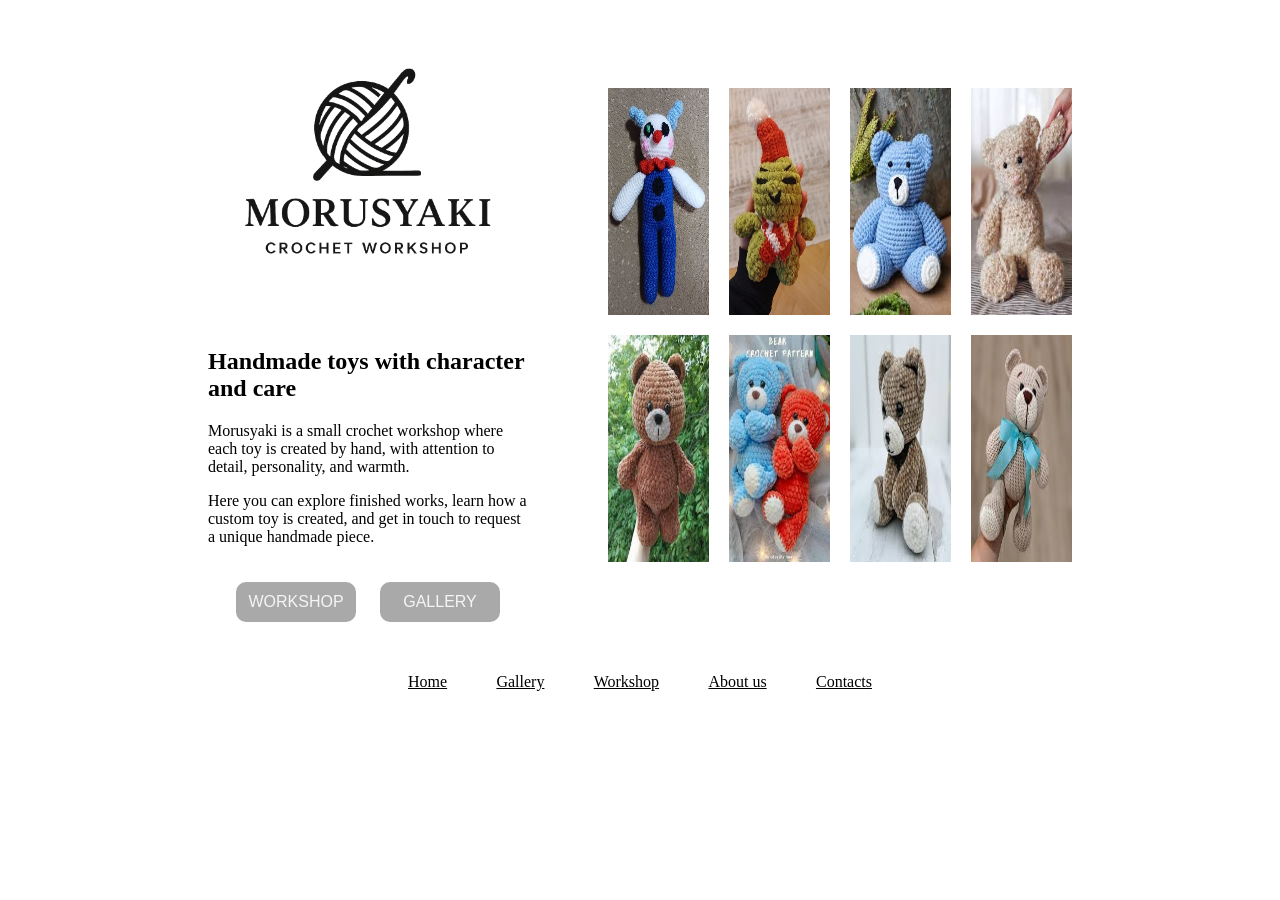
<file: pages/index.html>
<!DOCTYPE html>
<html lang="en">
  <head>
    <meta charset="UTF-8">
    <title>Morusyaki Crochet Workshop</title>
    <meta name="viewport" content="width=device-width, initial-scale=1.0">

    <!-- Global styles -->
    <link rel="stylesheet" href="styles/product-styles.css/header-downbar.css">
    <link rel="stylesheet" href="styles/main-page-styles.css/main-page.css">
  </head>

  <body> 
    <div class="main-page-grid">
      <div class="main-page-logo-section">
        <img class="main-page-logo" src="images/main_logo.png">
  
        <section class="intro">
          <h1>Handmade toys with character and care</h1>
  
          <p>
            Morusyaki is a small crochet workshop where each toy is created by hand,
            with attention to detail, personality, and warmth.
          </p>
  
          <p>
            Here you can explore finished works, learn how a custom toy is created,
            and get in touch to request a unique handmade piece.
          </p>
        </section>
  
        <div class="main-page-buttons-section">
          <div class="workshop-button-section">
            <button class="workshop-button js-workshop-button">
              WORKSHOP
            </button>
          </div>
          
          <div class="shop-button-section">
            <button class="shop-button js-shop-button">
              GALLERY
            </button>
          </div>
        </div>
      </div>
  
      <div class="main-page-catalogue-section js-shop-button">
        <div>
          <img class="catalogue-image" 
          src="images/clown.jpg">
        </div>
        <div>
          <img class="catalogue-image" 
          src="images/Snowman.jpg">
        </div>
        <div>
          <img class="catalogue-image" 
          src="images/teddy_bear_005.jpg">
        </div>
        <div>
          <img class="catalogue-image" 
          src="images/teddy_bear_006.jpg">
        </div>
        <div>
          <img class="catalogue-image" 
          src="images/teddy_bear_007.jpg">
        </div>
        <div>
          <img class="catalogue-image" 
          src="images/teddy_bear_008.jpg">
        </div>
        <div>
          <img class="catalogue-image" 
          src="images/teddy_bear_001.jpg">
        </div>
        <div>
          <img class="catalogue-image" 
          src="images/teddy_bear_002.jpg">
        </div>
      </div>
    </div>
    
    <div class="down-bar">
      <div class="js-home-icon">Home</div>
      <div class="js-shop-button">Gallery</div>
      <div class="js-workshop-button">Workshop</div>
      <div>About us</div>
      <div class="js-contacts-button">Contacts</div>
    </div>

    <script type="module" src="scripts/main-page.js"></script>
  </body>
</html>
</file>
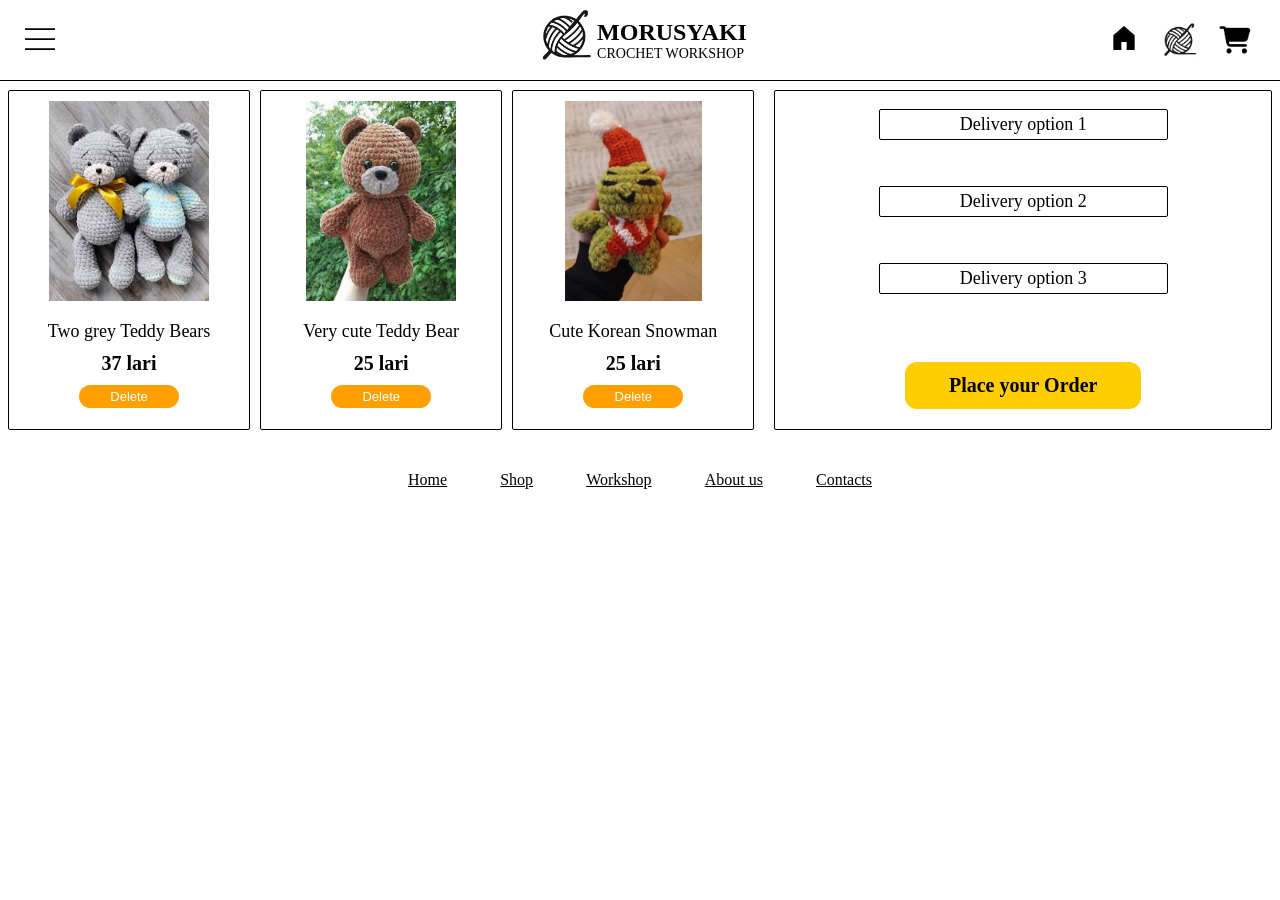
<file: pages/checkout-page.html>
<!DOCTYPE html>

<html>
  <head> 
    <title>Checkout page</title>

    <link rel="stylesheet" href="styles/product-styles.css/header-downbar.css">

    <link rel="stylesheet" href="styles/checkout-page-styles.css/checkout-page.css">

  </head>
  
  <body>    
    <div class="header">
      <div>
        <img class="hamburger-menu" 
        src="images/svg/hamburger-menu.svg">
      </div>
      
      <div class="header-logo-section js-home-icon">
        <div>
          <img class="crochet-logo-image" src="images/crochet-logo-transparent.png">
        </div>
        
        <div class="logo-name">
          <div class="morusyaki">
            MORUSYAKI
          </div>
          
          <div class="workshop ">
            CROCHET WORKSHOP
          </div>
        </div>
      </div>
      
      <div class="header-right-section">
        <div class="js-home-icon">
          <img class="home-icon" 
          src="images/svg/home.svg">
        </div>
        
        <div class="js-workshop-button">
          <img class="workshop-icon" 
          src="images/crochet-logo-transparent.png">
        </div>

        <div class="js-basket-button">
          <img class="basket-black" 
          src="images/basket_black.png">
        </div>
      </div>
    </div>
    
    <div class="checkout-page-grid js-checkout-page">
      <div class="selected-products-section     js-selected-products-section"></div>
  
      <div class="payment-section"> 
        <div class="payment-container">
          <div class="delivery-section">
            <div class="delivery-option-section">
              <p class="delivery-option">Delivery option 1</p>
              <p class="delivery-option">Delivery option 2</p>
              <p class="delivery-option">Delivery option 3</p>
            </div>
          </div>
          
          <div class="place-your-order-button-position">
            <div class="place-your-order-button">
              Place your Order
            </div>
          </div>
        </div>
      </div>
    </div>  

    <div class="down-bar">
      <div class="js-home-icon">Home</div>
      <div class="js-shop-button">Shop</div>
      <div class="js-workshop-button">Workshop</div>
      <div>About us</div>
      <div class="js-contacts-button">Contacts</div>
    </div>

    <script type="module" src="scripts/checkout-page.js"></script>
  </body>
</html>
</file>
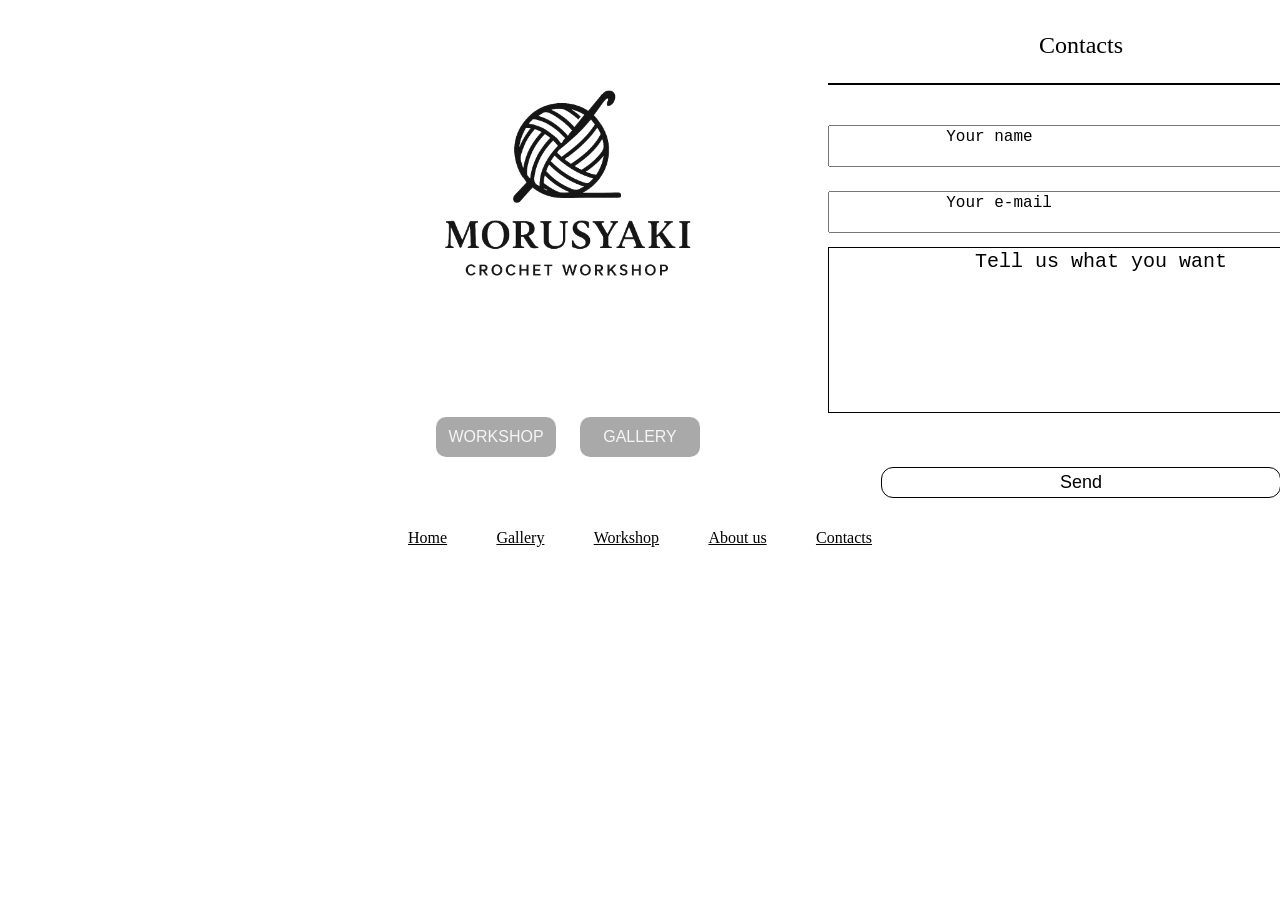
<file: pages/contacts-page.html>
<!DOCTYPE html>

<html>
  <head>
    <title>Contacts</title>

    <link rel="stylesheet" href="styles/contacts-css.css/contacts-total.css">

    <link rel="stylesheet" href="styles/product-styles.css/header-downbar.css">

    <link rel="stylesheet" href="styles/main-page-styles.css/main-page.css">
  </head>

  <body>
    <div class="main-page-grid">    
      <div class="main-page-logo-section">
        <div class="js-home-icon">
          <img class="main-page-logo" src="images/main_logo.png">
        </div>
  
        <div class="main-page-buttons-section">
          <div class="workshop-button-section">
            <button class="workshop-button js-workshop-button">
              WORKSHOP
            </button>
          </div>
          
          <div class="shop-button-section">
            <button class="shop-button js-shop-button">
              GALLERY
            </button>
          </div>
        </div>
      </div>

      <div class="contacts-main-grid">
        <div class="contacts-title-position">
          <p class="contacts-title">
            Contacts
          </p>
        </div>

        <form>
          <textarea class="your-name-textarea">
            Your name
          </textarea>
        </form>

        <form>
          <textarea class="your-name-textarea">
            Your e-mail
          </textarea>
        </form>

        <form>
          <textarea class="tell-us-textarea">
            Tell us what you want
          </textarea>
        </form>

        <div class="contacts-send-button-position">
          <button class="contacts-send-button">
            Send
          </button>
        </div>
      </div>
    </div>

    <div class="down-bar">
      <div class="js-home-icon">Home</div>
      <div class="js-shop-button">Gallery</div>
      <div class="js-workshop-button">Workshop</div>
      <div>About us</div>
      <div class="js-contacts-button">Contacts</div>
    </div>
  
    <script type="module" src="scripts/contacts-page.js"></script>

  </body>
</html>
</file>
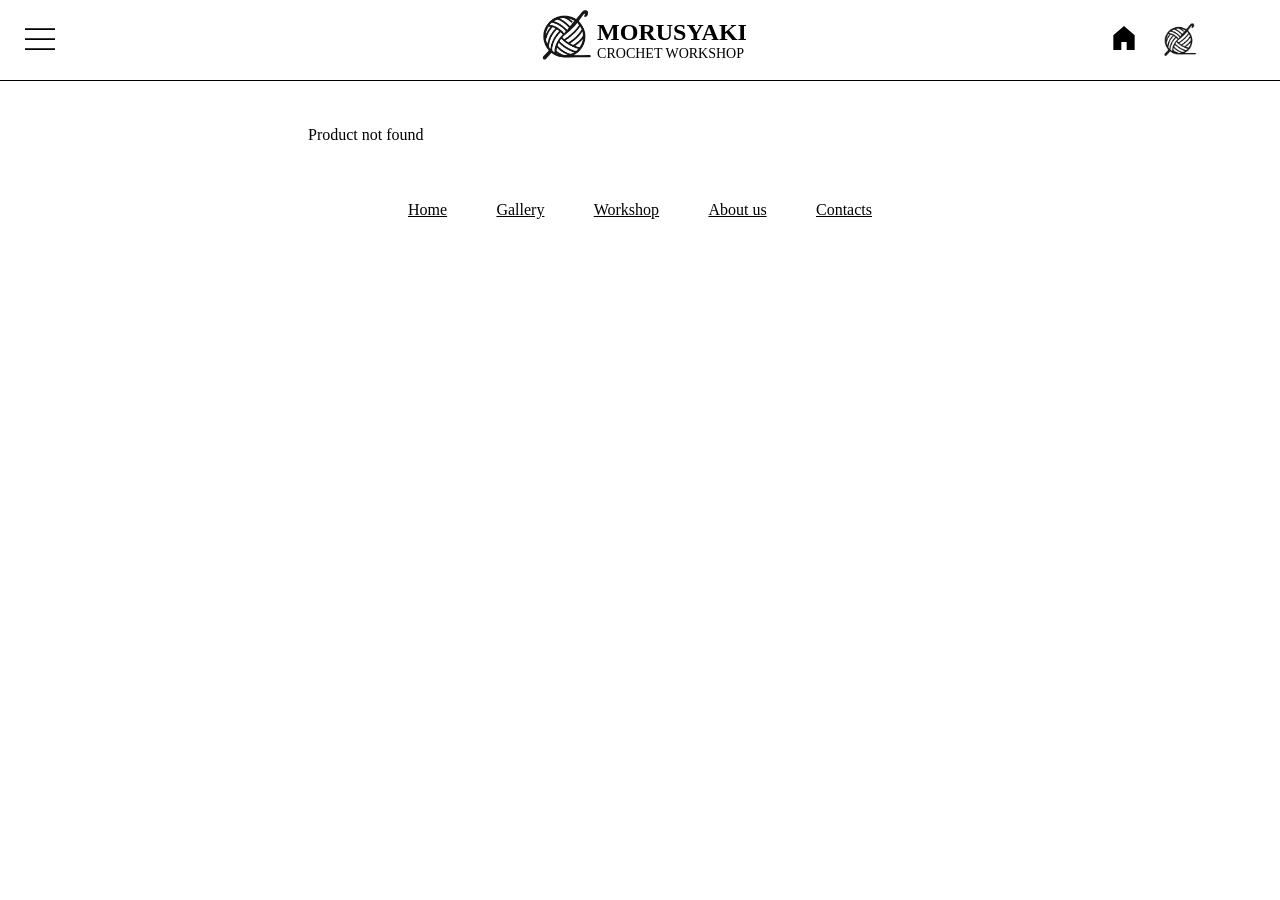
<file: pages/product-page.html>
<!DOCTYPE html>

<html>
  <head> 
    <title>Product page</title>

    <link rel="stylesheet" href="styles/product-styles.css/header-downbar.css">

    <link rel="stylesheet" href="styles/product-styles.css/product-page.css">

  </head>
  
  <body>    
    <div class="header">
      <div>
        <img class="hamburger-menu" 
        src="images/svg/hamburger-menu.svg">
      </div>
      
      <div class="header-logo-section js-home-icon">
        <div>
          <img class="crochet-logo-image" src="images/crochet-logo-transparent.png">
        </div>
        
        <div class="logo-name">
          <div class="morusyaki">
            MORUSYAKI
          </div>
          
          <div class="workshop ">
            CROCHET WORKSHOP
          </div>
        </div>
      </div>
      
      <div class="header-right-section">
        <div class="js-home-icon">
          <img class="home-icon" 
          src="images/svg/home.svg">
        </div>
        
        <div class="js-workshop-button">
          <img class="workshop-icon" 
          src="images/crochet-logo-transparent.png">
        </div>
      </div>
    </div>
    
    <div class="product-page-grid js-product-page">
    </div>  

    <div class="down-bar">
      <div class="js-home-icon">Home</div>
      <div class="js-shop-button">Gallery</div>
      <div class="js-workshop-button">Workshop</div>
      <div>About us</div>
      <div class="js-contacts-button">Contacts</div>
    </div>

    <script type="module" src="scripts/product-page.js"></script>
    <script src="scripts/main-page.js"></script>
  </body>
</html>
</file>
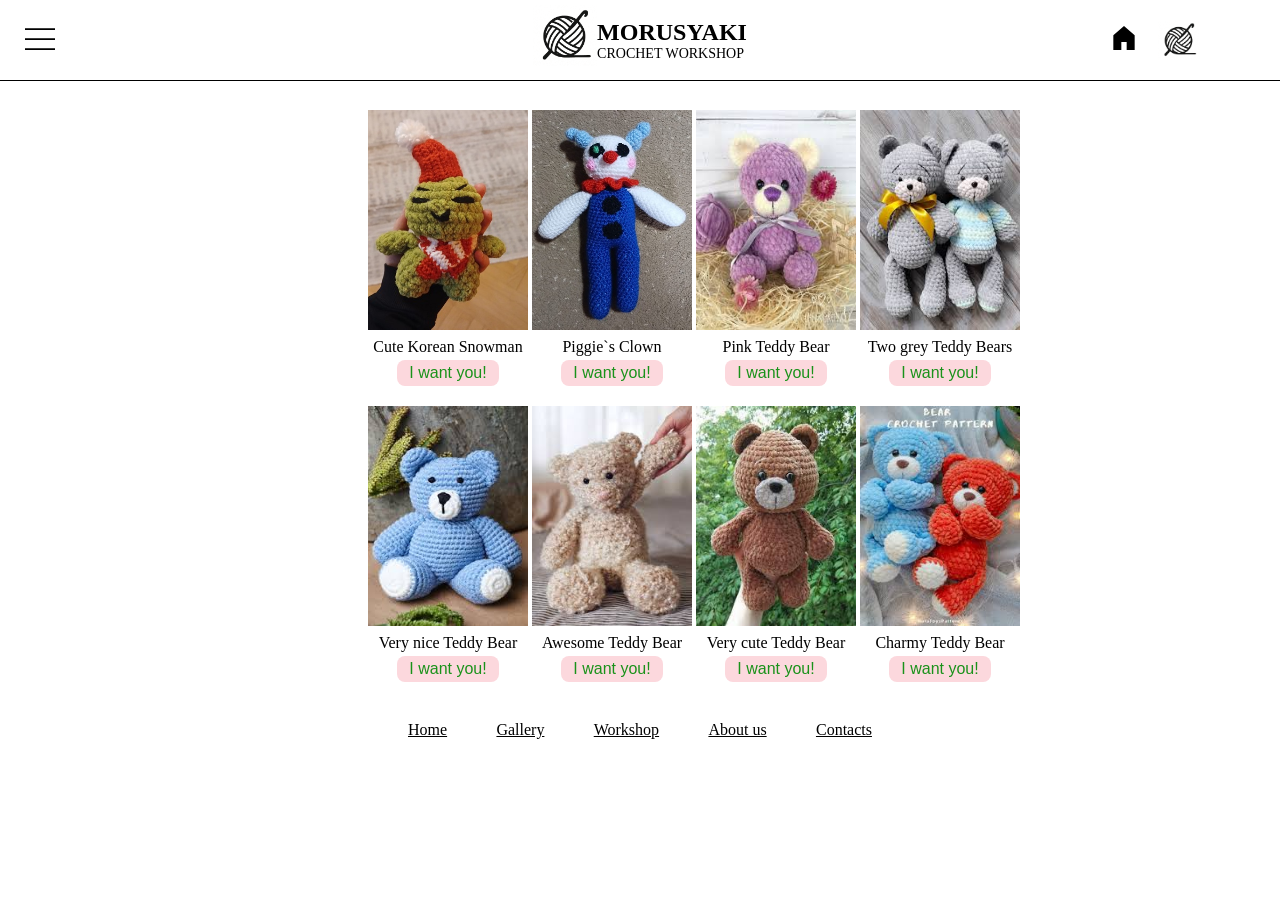
<file: pages/shop-page.html>
<!DOCTYPE html>

<html>
  <head>
    <title>Shop page</title>

    <link rel="stylesheet" href="styles/product-styles.css/header-downbar.css">

    <link rel="stylesheet" href="styles/shop-page-styles.css/shop-page-description.css">
  </head>

  <body>
    <div class="header">
      <div>
        <img class="hamburger-menu" 
        src="images/svg/hamburger-menu.svg">
      </div>
      
      <div class="header-logo-section js-home-icon">
        <div>
          <img class="crochet-logo-image" src="images/crochet-logo-transparent.png">
        </div>
        
        <div class="logo-name">
          <div class="morusyaki">
            MORUSYAKI
          </div>
          
          <div class="workshop ">
            CROCHET WORKSHOP
          </div>
        </div>
      </div>
      
      <div class="header-right-section">
        <div class="js-home-icon">
          <img class="home-icon" 
          src="images/svg/home.svg">
        </div>
        
        <div class="js-workshop-button">
          <img class="workshop-icon" 
          src="images/crochet-logo-transparent.png">
        </div>
      </div>
    </div>

    <div class="main">
      <div class="products-grid js-shop-page-html">
      </div>
    </div>

    <div class="down-bar">
      <div class="js-home-icon">Home</div>
      <div class="js-shop-button">Gallery</div>
      <div class="js-workshop-button">Workshop</div>
      <div>About us</div>
      <div class="js-contacts-button">Contacts</div>
    </div>

    <script src="scripts/main-page.js"></script>
    <script type="module" src="scripts/shop-page.js"></script>
  </body>
</html>
</file>
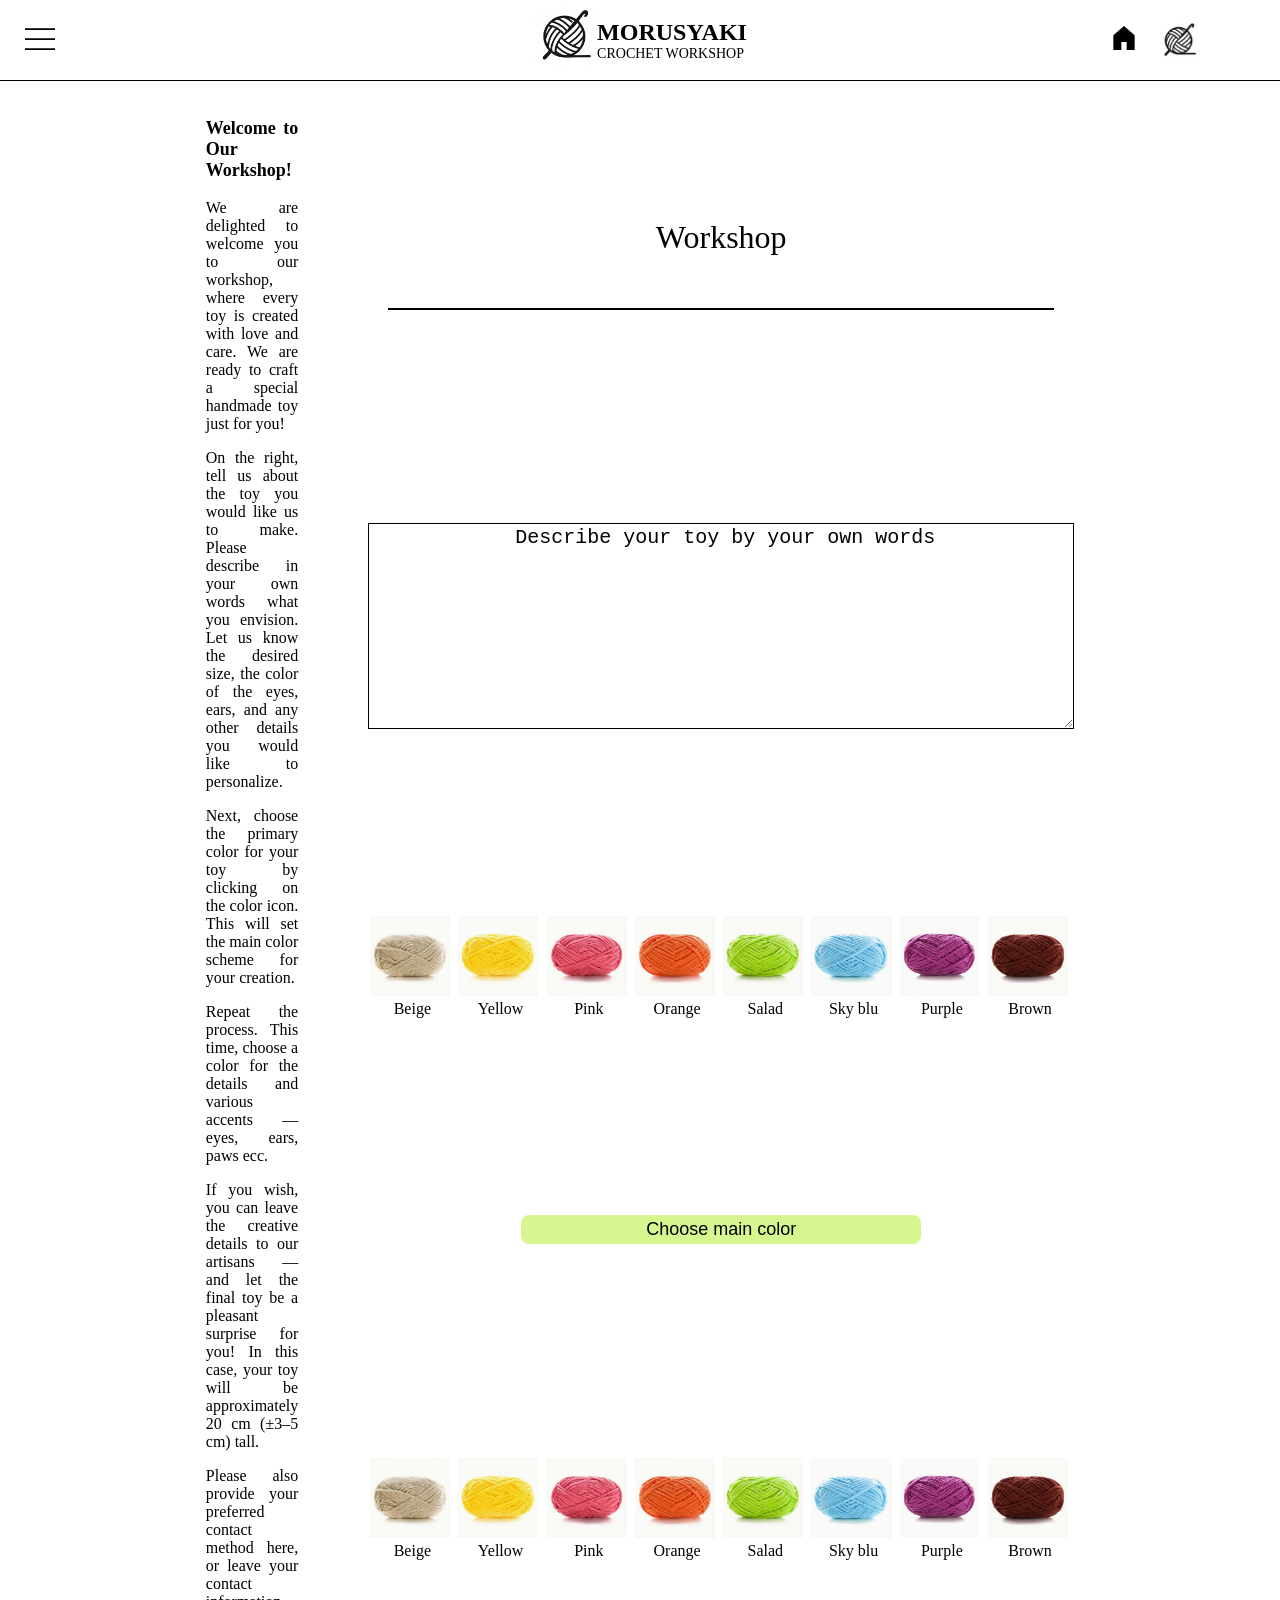
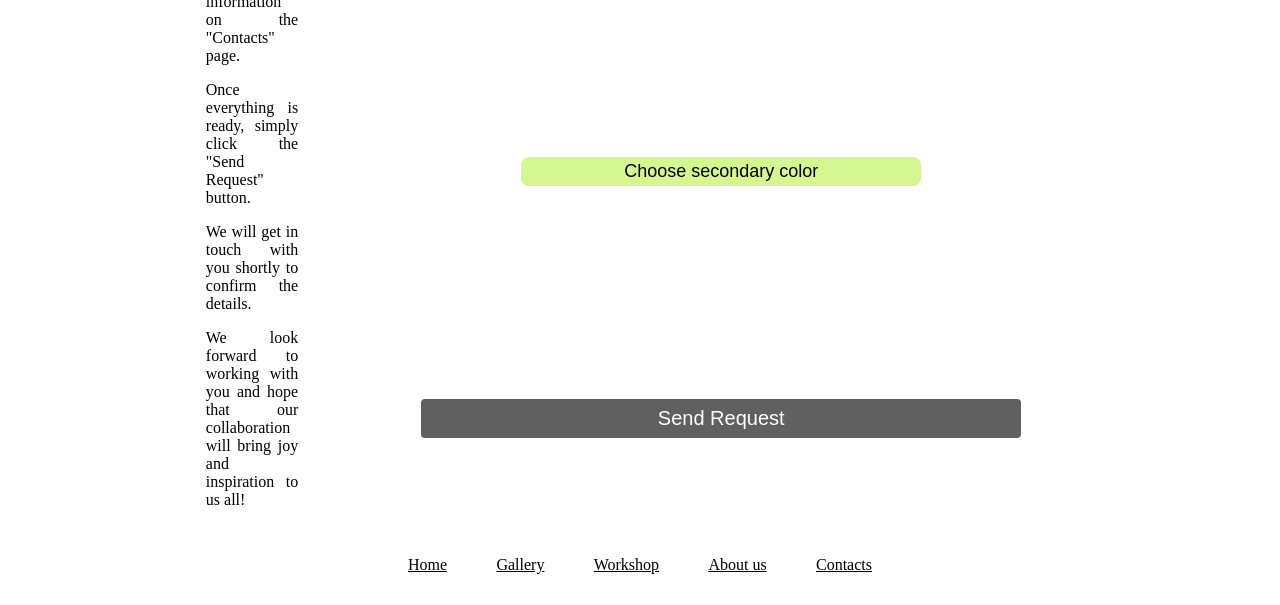
<file: pages/workshop-page.html>
<!DOCTYPE html>

<html>
  <head>
    <title>Workshop page</title>

    <link rel="stylesheet" href="styles/product-styles.css/header-downbar.css">

    <link rel="stylesheet" href="styles/workshop-styles.css/workshop-total.css">


  </head>
  <body>
    <div class="header">
      <div>
        <img class="hamburger-menu" 
        src="images/svg/hamburger-menu.svg">
      </div>
      
      <div class="header-logo-section js-home-icon">
        <div>
          <img class="crochet-logo-image" src="images/crochet-logo-transparent.png">
        </div>
        
        <div class="logo-name">
          <div class="morusyaki">
            MORUSYAKI
          </div>
          
          <div class="workshop ">
            CROCHET WORKSHOP
          </div>
        </div>
      </div>
      
      <div class="header-right-section">
        <div class="js-home-icon">
          <img class="home-icon" 
          src="images/svg/home.svg">
        </div>
        
        <div class="js-workshop-button">
          <img class="workshop-icon" 
          src="images/crochet-logo-transparent.png">
        </div>
      </div>
    </div>

    <main class="workshop-page-grid">
      <div class="main-text">
        <p style="display: flex; justify-content: center;
        font-size: 18px; font-weight: bold;">
          Welcome to Our Workshop!</p>
        <p>We are delighted to welcome you to our workshop, where every toy is created with love and care. We are ready to craft a special handmade toy just for you!</p>
        <p>On the right, tell us about the toy you would like us to make. Please describe in your own words what you envision. Let us know the desired size, the color of the eyes, ears, and any other details you would like to personalize.</p>
        <p>Next, choose the primary color for your toy by clicking on the color icon. This will set the main color scheme for your creation.</p>
        <p>Repeat the process. This time, choose a color for the details and various accents — eyes, ears, paws ecc.</p>         
        <p>If you wish, you can leave the creative details to our artisans — and let the final toy be a pleasant surprise for you! In this case, your toy will be approximately 20 cm (±3–5 cm) tall.</p>
        <p>Please also provide your preferred contact method here, or leave your contact information on the "Contacts" page.</p>
        <p>Once everything is ready, simply click the "Send Request" button.</p>
        <p>We will get in touch with you shortly to confirm the details.</p>
        <p>We look forward to working with you and hope that our collaboration will bring joy and inspiration to us all!</p>
      </div>

      <div class="workshop-main-grid">
        <div class="workshop-title">
          <p>
            Workshop
          </p>
        </div>

        <form>
          <textarea class="describe-your-toy-textarea">
            Describe your toy by your own words
          </textarea>
        </form>
        
        <div class="pick-main-color-grid">
          <div class="color-item" data-color="beige">
            <img class="thread-icon" src="images/threads/beige_thread.jpg">
            <div class="pick-toy-label">Beige</div>
          </div>
          
          <div class="color-item" data-color="yellow">
            <img class="thread-icon" src="images/threads/yellow_thread.jpg">
            <div class="pick-toy-label">Yellow</div>
          </div>

          <div class="color-item" data-color="pink">
            <img class="thread-icon" src="images/threads/pink_thread.jpg">
            <div class="pick-toy-label">Pink</div>
          </div>

          <div class="color-item" data-color="orange">
            <img class="thread-icon" src="images/threads/orange_thread.jpg">
            <div class="pick-toy-label">Orange</div>
          </div>

          <div class="color-item" data-color="salad">
            <img class="thread-icon" src="images/threads/salad_green_thread.jpg">
            <div class="pick-toy-label">Salad</div>
          </div>

          <div class="color-item" data-color="sky_blu">
            <img class="thread-icon" src="images/threads/sky_blu_thread.jpg">
            <div class="pick-toy-label">Sky blu</div>
          </div>

          <div class="color-item" data-color="purple">
            <img class="thread-icon" src="images/threads/purple_thread.jpg">
            <div class="pick-toy-label">Purple</div>
          </div>

          <div class="color-item" data-color="brown">
            <img class="thread-icon" src="images/threads/brown_thread.jpg">
            <div class="pick-toy-label">Brown</div>
          </div>
        </div>
        
        <div class="pick-your-toy-button-position">
          <button 
            type="button" 
            class="pick-your-toy-button">
            Choose main color
          </button>
        </div>

        <div class="pick-main-color-grid">
          <div class="color-item" data-color="beige">
            <img class="thread-icon" src="images/threads/beige_thread.jpg">
            <div class="pick-toy-label">Beige</div>
          </div>
          
          <div class="color-item" data-color="yellow">
            <img class="thread-icon" src="images/threads/yellow_thread.jpg">
            <div class="pick-toy-label">Yellow</div>
          </div>

          <div class="color-item" data-color="pink">
            <img class="thread-icon" src="images/threads/pink_thread.jpg">
            <div class="pick-toy-label">Pink</div>
          </div>

          <div class="color-item" data-color="orange">
            <img class="thread-icon" src="images/threads/orange_thread.jpg">
            <div class="pick-toy-label">Orange</div>
          </div>

          <div class="color-item" data-color="salad">
            <img class="thread-icon" src="images/threads/salad_green_thread.jpg">
            <div class="pick-toy-label">Salad</div>
          </div>

          <div class="color-item" data-color="sky_blu">
            <img class="thread-icon" src="images/threads/sky_blu_thread.jpg">
            <div class="pick-toy-label">Sky blu</div>
          </div>

          <div class="color-item" data-color="purple">
            <img class="thread-icon" src="images/threads/purple_thread.jpg">
            <div class="pick-toy-label">Purple</div>
          </div>

          <div class="color-item" data-color="brown">
            <img class="thread-icon" src="images/threads/brown_thread.jpg">
            <div class="pick-toy-label">Brown</div>
          </div>
        </div>
        
        <div class="pick-your-toy-button-position">
          <button 
            type="button"
            class="pick-your-toy-button">
            Choose secondary color
          </button>
        </div>

        <div class="workshop-submit-button-position">
          <button 
            type="button"
            class="workshop-submit-button">
            Send Request
          </button>
        </div>
      </div>
    </main>

    <div class="down-bar">
      <div class="js-home-icon">Home</div>
      <div class="js-shop-button">Gallery</div>
      <div class="js-workshop-button">Workshop</div>
      <div>About us</div>
      <div class="js-contacts-button">Contacts</div>
    </div>

    <script type="module" src="scripts/workshop-page.js"></script>
  </body>
</html>
</file>
<file: pages/styles/product-styles.css/header-downbar.css>
.header {
  height: 80px;
  position: fixed;
  margin: 0;
  top: 0;
  left: 0;
  right: 0;
  font-size: 36px;
  font-weight: 500;
  display: grid;
  grid-template-columns: 3fr 1fr 3fr;
  background-color: rgb(255, 255, 255);
  z-index: 100;
  border-bottom: 1px solid black;
}

.hamburger-menu {
  height: 40px;
  position: fixed;
  left: 20px;
  top: 20px;
  cursor: pointer;
}

.header-logo-section {
  cursor: pointer;
  display: grid;
  grid-template-columns: 1fr 3fr;
  align-items: center;
  justify-content: center;
}

.crochet-logo-image {
  width: 64px;
}

.morusyaki {
  font-family: Merriweather, Libre Baskerville;
  font-size: 24px;
  font-weight: bold;
  margin: 0;
}

.workshop {
  font-family: Open Sans, Lato;
  font-size: 14px;
  font-weight: 500;
}

.home-icon {
  height: 32px;
  position: fixed;
  right: 140px;
  top: 22px;
  cursor: pointer;
}

.workshop-icon {
  height: 40px;
  position: fixed;
  right: 80px;
  top: 20px;
  cursor: pointer;
}

.basket-black {
  height: 40px;
  position: fixed;
  right: 20px;
  top: 20px;
  cursor: pointer;
}

.down-bar {
  height: 40px;
  margin: 20px 400px;
  display: flex;
  justify-content: space-between;
  align-items: center;
  font-size: 16px;
  text-decoration: underline;
}

.down-bar div {
  cursor: pointer;
}
</file>
<file: pages/styles/main-page-styles.css/main-page.css>
.main-page-grid {
  display: grid;
  grid-template-columns: 1fr 2fr;
  column-gap: 80px;
  margin: 0 200px;
}

.main-page-logo-section {
  display: grid;
  align-items: center;
  justify-content: center;
  cursor: pointer;
}

.main-page-logo {
  width: 320px;      
}

.main-page-buttons-section {
  display: grid;
  grid-template-columns: 1fr 1fr;
  column-gap: 24px;
  justify-content: center;
  align-items: top;
  padding: 20px 0;
}

.workshop-button-section {
  display: grid;
  justify-content: right;
}

.workshop-button {
  background-color: #a9a9a9;
  color: whitesmoke;
  height: 40px;
  width: 120px;
  border: none;
  border-radius: 10px;
  font-size: 16px;
  font-weight: 500;
  cursor: pointer;
  transition: 0.15;
}

.workshop-button:hover {
  background-color: lightgrey;
  color: black;
}

.shop-button-section {
  display: grid;
  justify-content: left;
}

.shop-button {
  background-color: #a9a9a9;
  color: whitesmoke;
  height: 40px;
  width: 120px;
  border: none;
  border-radius: 10px;
  font-size: 16px;
  font-weight: 500;
  cursor: pointer;
  transition: 0.15;
}

.shop-button:hover {
  background-color: lightgrey;
  color: black;
}

.main-page-catalogue-section {
  display: grid;
  justify-content: center;
  grid-template-columns: 1fr 1fr 1fr 1fr;
  column-gap: 20px;
  row-gap: 20px;
  cursor: pointer;
  padding: 80px 0;
}

.catalogue-image {
  height: 100%;
  margin: 0;
  width: 100%;
}
</file>
<file: pages/styles/checkout-page-styles.css/checkout-page.css>
.body {
  margin: 0;
}

.checkout-page-grid {
  margin: 90px 0 30px 0;
  display: grid;
  grid-template-columns: 3fr 2fr;
  column-gap: 20px;
}

.selected-products-section {
  display: grid;
  grid-template-columns: 1fr 1fr 1fr;
  column-gap: 10px;
  row-gap: 20px;
}

.selected-product-container {
  border: solid 1px black;
  border-radius: 2px;
}

.selected-product-image-position {
  display: grid;
  justify-content: center;
}

.selected-product-image {
  height: 200px;
  padding-top: 10px;
}

.selected-product-name-position {
  display: grid;
  justify-content: center;
  margin: 0;
}

.selected-product-name {
  font-size: 18px;
  padding-top: 20px;
  margin: 0;
}

.selected-product-price-position {
  display: grid;
  justify-content: center;
}

.selected-product-price {
  font-size: 20px;
  font-weight: 600;
  padding-top: 10px;
  padding-bottom: 6px;
  margin: 0;
}

.selected-product-delete-button-position {
  display: grid;
  justify-content: center;
  padding-top: 4px;
}

.selected-product-delete-button {
  min-width: 100px; 
  background-color: rgb(255, 160, 0);
  color: white;
  font-size: 13px;
  font-weight: 500;
  border-radius: 12px;
  border: none;
  padding: 4px 8px;
  text-align: center;
  cursor: pointer;
}

.payment-section {
  margin: 0;
}

.delivery-section {
  margin: 0;
}

.delivery-option-section {
  display: grid;
  row-gap: 10px;
  justify-content: center;
  margin: 0;
}

.delivery-option {
  border: solid 1px black;
  font-size: 18px;
  padding: 4px 80px;
  border-radius: 2px;
}

.payment-container {
  border: solid 1.5px black;
  border-radius: 2px;
}

.place-your-order-button-position {
  display: grid;
  justify-content: center;
  margin-top: 50px;
  margin-bottom: 20px;
}

.place-your-order-button {
  width: 200px; 
  background-color: rgb(255, 205, 0);
  color: black;
  font-size: 20px;
  font-weight: 600;
  border-radius: 12px;
  border: none;
  padding: 12px 18px;
  text-align: center;
  cursor: pointer;
}
</file>
<file: pages/styles/contacts-css.css/contacts-total.css>
.main-page-grid {
  display: grid;
  grid-template-columns: 1fr 2fr;
  column-gap: 80px;
  padding: 0 200px;
}

.main-page-logo-section {
  display: grid;
  align-items: center;
  justify-content: center;
  cursor: pointer;
}

.contacts-main-grid {
  display: grid;
  grid-template-rows: auto;
  align-items: center;
  justify-content: center;
  padding: 0 20px;

}

.contacts-title-position {
  display: flex; flex: 1;
  justify-content: center;
  align-items: top;
  border-bottom: 2px solid black;
  margin-bottom: 30px;
}

.contacts-title {
  font-size: 24px;
}

.your-name-textarea {
  min-width: 500px;
  field-sizing: content;
  font-size: 16px;
  text-align: start;
  margin: 10px 0; 
}

.tell-us-textarea {
  min-width: 500px;
  field-sizing: content;
  height: 160px;
  text-align: start;
  font-size: 20px;
  border: 1px solid black;
}

.contacts-send-button-position {
  display: grid; 
  align-items: center; 
  justify-content: center;
  padding-top: 50px;
  margin: 0;
}

.contacts-send-button {
  width: 400px;
  font-size: 18px;
  padding: 4px 0;
  background-color: white;
  border: 1px solid black;
  border-radius: 12px;
  cursor: pointer;
  transition: 0.15;
}

.contacts-send-button:hover {
  color: white;
  background-color: black;
}
</file>
<file: pages/styles/product-styles.css/product-page.css>
.body {
  margin: 0;
}

.product-page-grid {
  margin: 110px 300px 30px 300px;
  display: grid;
  grid-template-columns: 2fr 2fr;
  column-gap: 20px;
}

.product-image-section {
  margin: 0;
}

.upper-bar-left {
  display: flex;
  flex-direction: row;
  flex: 1;
  justify-content: center;
  align-items: center;
  margin: 0;
}

.upper-bar-left div {
  padding: 0 2px;
  font-size: 16px;
  cursor: pointer;
}

.product-image-position {
  display: grid;
  justify-content: center;
  align-items: center;
  margin: 20px 0;
}

.product-image-large {
  max-height: 320px;
  min-height: 320px;
}

.product-carouselle {
  display: flex;
  height: 50px;
  margin-top: 10px;
  margin-bottom: 0;
}

.product-carouselle img {
  width: 50px;
  margin: 0 5px;
  cursor: pointer;
  border-radius: 4px;
}

.product-description-grid {
  display: grid;
  grid-template-rows: 30px auto auto auto auto auto;
  row-gap: 20px;
  margin: 0;
  justify-content: center;
  overflow: hidden;
}

.product-description-grid div {
  padding: 0 10px;
}

.upper-bar-right {
  display: flex;
  flex-direction: row;
  flex: 1;
  justify-content: center;
  align-items: center;
  margin: 0;
}

.upper-bar-right div {
  padding: 0 8px;
  font-size: 18px;
  cursor: pointer;
  text-decoration: underline;
}

.product-title {
  font-size: 22px;
  font-weight: bold;
  text-align: center;
}

.product-description {
  font-size: 18px;
  text-align: justify;
}

.product-dimensions {
  display: grid;
  grid-template-columns: 1fr 3fr;
  column-gap: 10px;
}

.dimensions-icon-position {
  display: flex;
  justify-content: right;
}

.dimensions-icon {
  width: 80px;
}

.dimensions-text-position {
  display: flex;
  justify-content: left;
  align-items: center;
}

.dimensions-text {
  margin: 0;
  font-size: 18px;
  padding: 0;
}

.product-price-position {
  display: flex;
  justify-content: center;
  align-items: bottom;
}

.product-price {
  margin: 0;
  font-size: 24px;
  font-weight: 600;
  font-family: sans-serif;
  padding-bottom: 20px;
}

.buttons-position {
  display: grid;
  grid-template-columns: 1fr 1fr;
  column-gap: 0;
  justify-content: center;
}

.back-to-shop-button-position {
  display: grid;
  justify-content: right;
}

.add-to-cart-button-position {
  display: grid;
  justify-content: left;
}

.add-to-cart-button {
  width: 120px; 
  background-color: rgb(26, 146, 26);
  color: white;
  font-size: 14px;
  border-radius: 12px;
  border: none;
  padding: 6px 8px;
  cursor: pointer;
}

.back-to-shop-button {
  width: 120px; 
  background-color: rgb(150, 150, 150);
  color: white;
  font-size: 14px;
  border-radius: 12px;
  border: none;
  padding: 6px 8px;
  cursor: pointer;
}
</file>
<file: pages/styles/shop-page-styles.css/shop-page-description.css>
.main {
  font-family: Libre Baskerville;
}

.body {
  margin: 0;
}

.products-grid {
  display: grid; 
  grid-template-columns: repeat(4, 1fr);
  column-gap: 4px;
  row-gap: 12px;
  margin: 110px 360px 20px 360px;
}  

.product-container {
  display: flex;
  flex-direction: column;
  align-items: center;
  cursor: pointer;
}

.product-image {
  height: 220px; 
  width: 160px;
}

.product-name {
  display: flex; 
  flex: 1;
  align-items: center; 
  font-size: 16px; font-weight: 500; 
  padding: 4px 4px;
  max-width: 180px;
  color: black;
}

.product-price {
  display: flex; 
  flex: 1;
  justify-content: center; 
  font-size: 18px; 
  font-weight: 600; 
  font-family: Open Sans;
  padding-bottom: 8px;
}

.I-want-you-button {
  background-color: rgb(252, 216, 221);
  color: rgb(26, 146, 26);
  padding: 4px 12px;
  border: none;
  border-radius: 8px;
  font-size: 16px;
  cursor: grab;
  transition: 0.15;
}

.I-choose-you-button:hover {
  box-shadow: 2px -2px rgb(255, 123, 145);
  background-color: lightpink;
  color: rgb(154, 254, 201);
}
</file>
<file: pages/styles/workshop-styles.css/workshop-total.css>
.workshop-page-grid {
  display: grid;
  grid-template-columns: 2fr 2fr;
  justify-content: center;
  column-gap: 50px;
  margin: 100px 200px 10px 200px;
}

.main-text {
  padding: 0;
}

.main-text p {
  text-align: justify;
}

.workshop-main-grid {
  display: grid;
  grid-template-rows: auto;
  row-gap: 10px;
  align-items: center;
  justify-content: center;
  margin: 0;
  padding-left: 20px;
}

.workshop-title {
  display: flex; 
  justify-content: center; 
  font-size: 32px;
  padding-bottom: 20px;
  margin: 0 20px 30px 20px;
  border-bottom: 2px solid black;
}

.describe-your-toy-textarea {
  field-sizing: content;
  text-align: left;
  min-width: 700px;
  min-height: 200px;
  font-size: 20px;
  border: 1px solid black;
}

.pick-main-color-grid {
  display: grid;
  grid-template-columns: 1fr 1fr 1fr 1fr 1fr 1fr 1fr 1fr;
  justify-content: center;
  height: 100px;
}

.pick-your-toy-button-position {
  display: flex; 
  justify-content: center;
  margin-top: 16px;
}

.pick-your-toy-button {
  width: 400px;
  font-size: 18px;
  padding: 4px 0;
  background-color: rgb(214, 247, 143);
  border: none;
  cursor: pointer;
  transition: 0.15;
  margin-bottom: 30px;
  border-radius: 8px;
}

.pick-toy-label {
  text-align: center;
}


.pick-your-toy-button:hover {
  color: white;
  background-color: rgb(96, 96, 96);
}

.thread-icon {
  height: 80px;
  padding-left: 2px;
  cursor: pointer;
}

.workshop-submit-button-position {
  display: flex; 
  flex: 1;
  align-items: center; 
  justify-content: center;
}

.workshop-submit-button {
  width: 600px;
  font-size: 20px;
  padding: 8px 0;
  background-color: rgb(96, 96, 96);
  color: white;
  border: none;
  cursor: pointer;
  transition: 0.15;
  border-radius: 4px;
}

.workshop-submit-button:hover {
  color: white;
  background-color: rgb(151, 203, 39);
}
</file>
